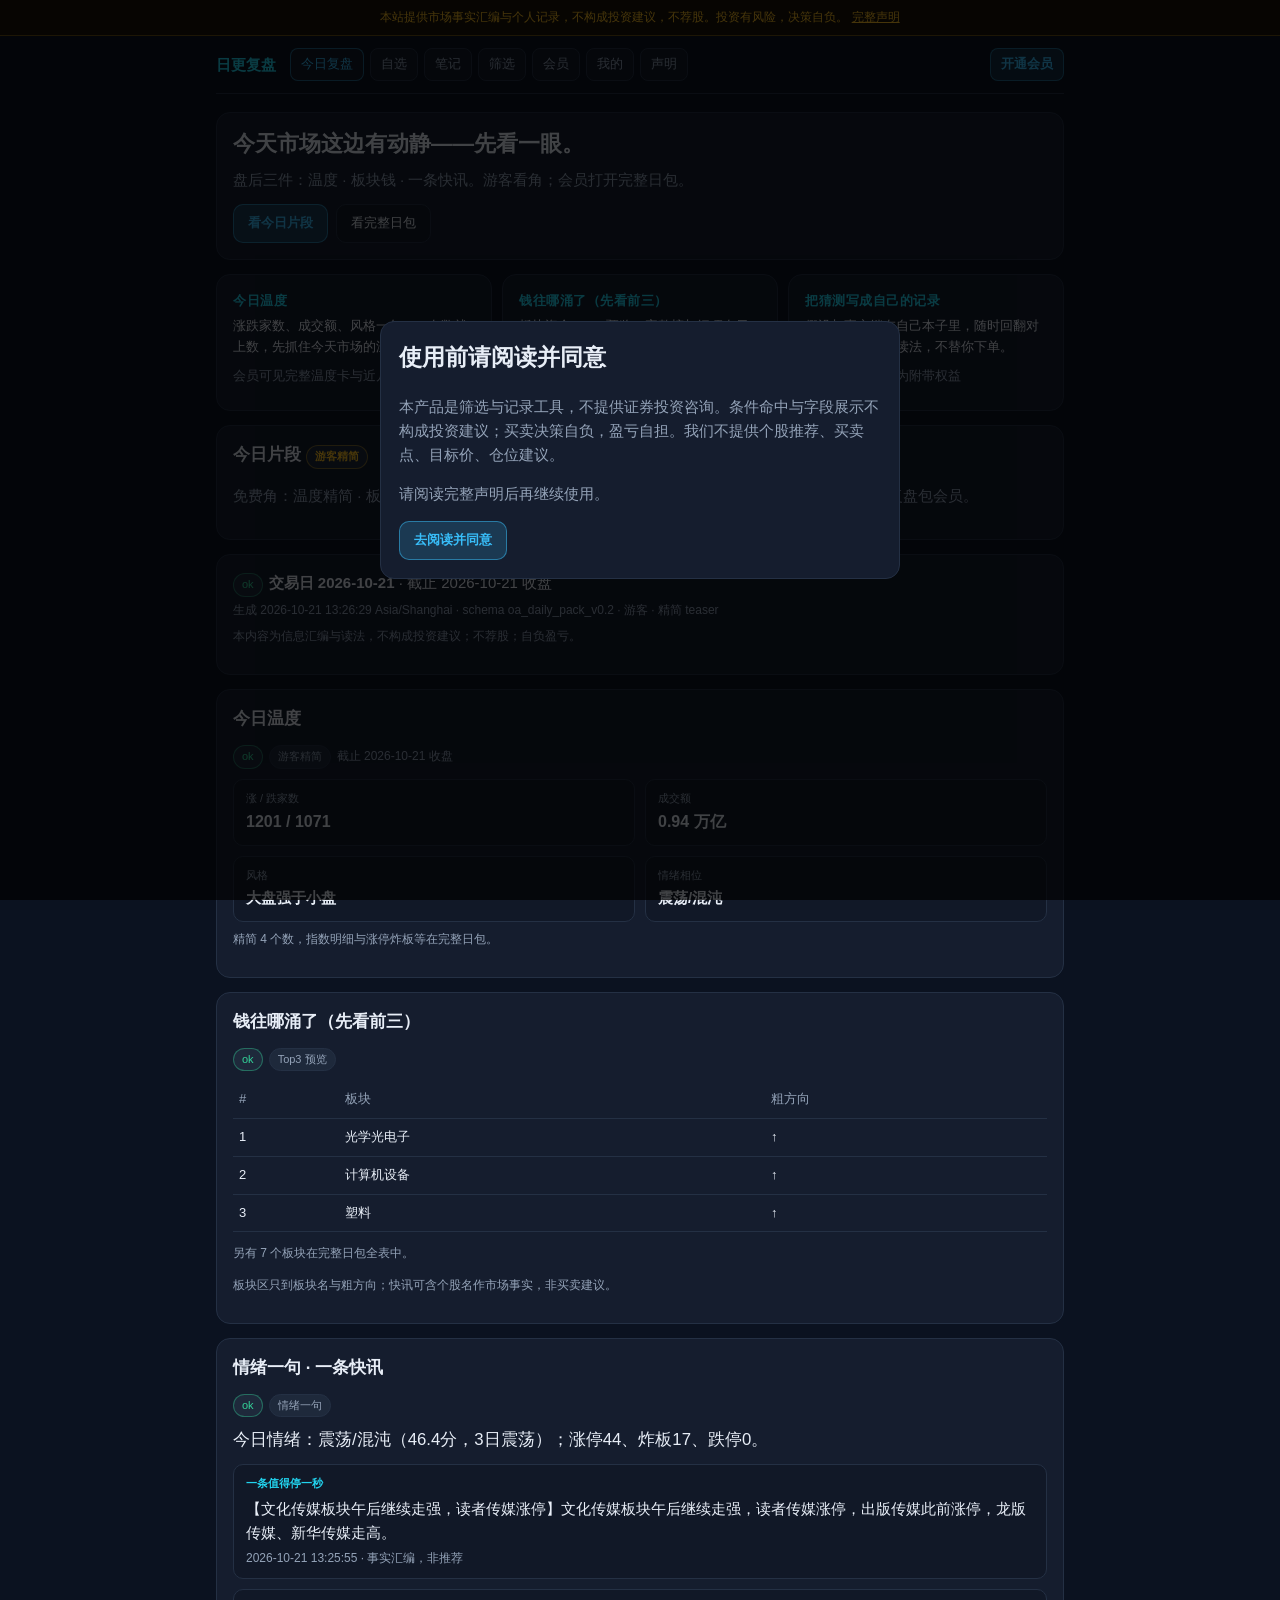
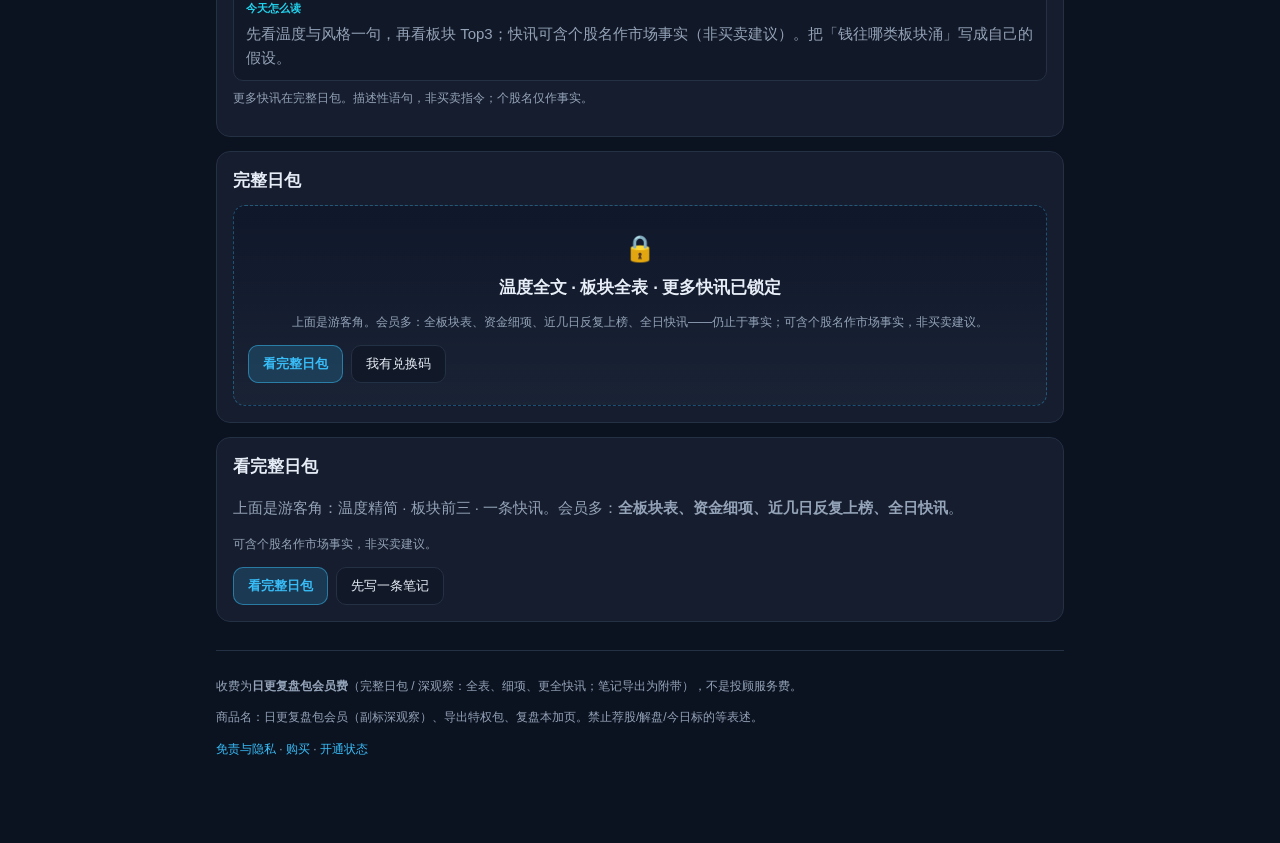
<file: index.html>
<!DOCTYPE html>
<html lang="zh-CN">
<head>
<meta charset="UTF-8">
<meta http-equiv="refresh" content="0; url=today.html">
<title>日更复盘</title>
<script>location.replace('today.html');</script>
</head>
<body>
<p><a href="today.html">进入今日复盘</a></p>
</body>
</html>
</file>
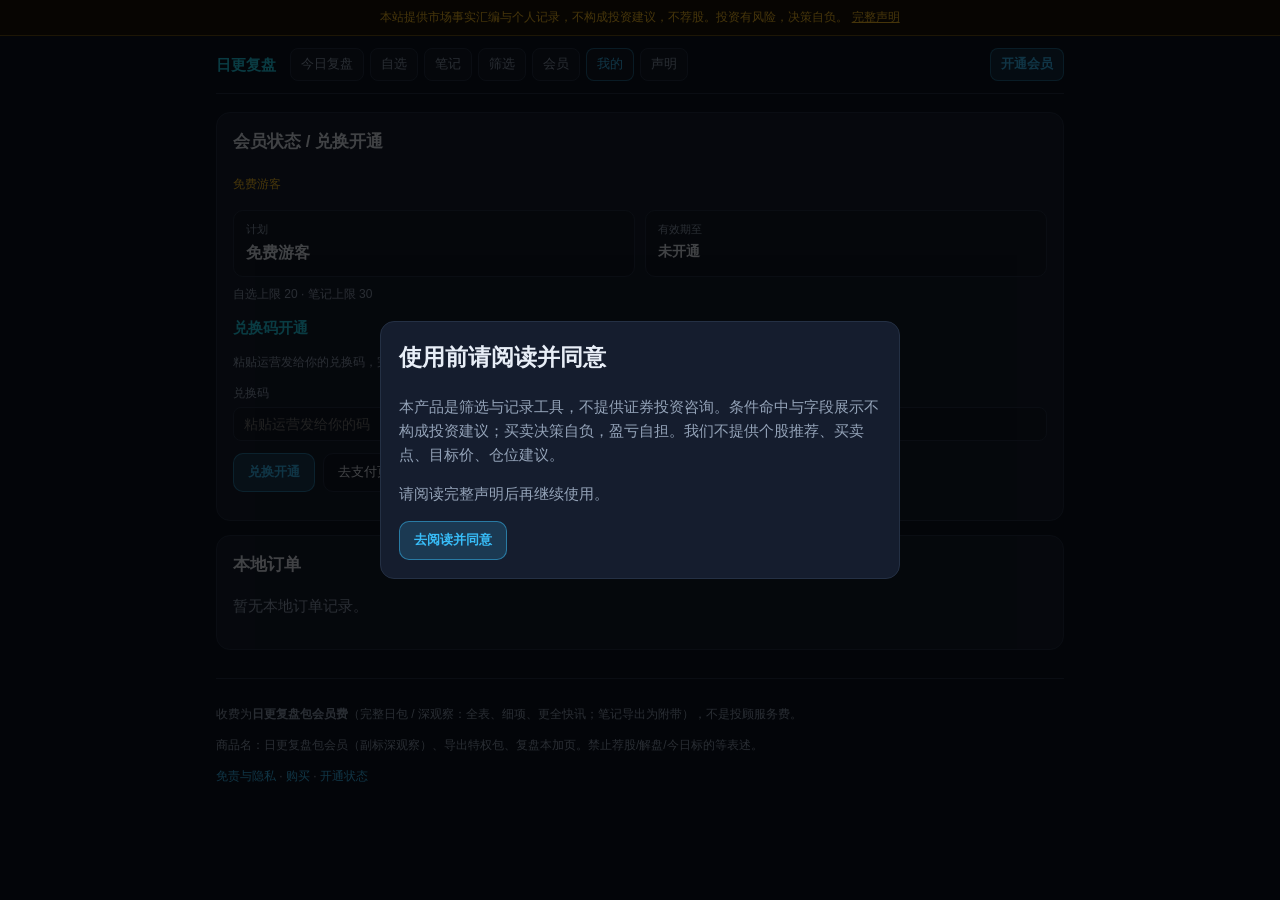
<file: account.html>
<!DOCTYPE html>
<html lang="zh-CN">
<head>
<meta charset="UTF-8">
<meta name="viewport" content="width=device-width, initial-scale=1">
<title>我的账号 · 日更复盘</title>
<link rel="stylesheet" href="css/site.css">
</head>
<body>
<div class="disc-bar" id="disc-bar"></div>
<div class="wrap">
  <nav class="nav" id="site-nav"></nav>
  <div class="card">
    <h2>会员状态 / 兑换开通</h2>
    <div id="acc-status"></div>
    <h3>兑换码开通</h3>
    <p class="muted tiny">粘贴运营发给你的兑换码，完成本地开通。</p>
    <div class="field"><label>兑换码</label><input id="acc-code" placeholder="粘贴运营发给你的码"></div>
    <div class="row-actions">
      <button class="btn primary" type="button" id="acc-redeem">兑换开通</button>
      <a class="btn" href="pay.html">去支付页</a>
    </div>
    <p class="tiny" id="acc-msg"></p>
  </div>
  <div class="card">
    <h2>本地订单</h2>
    <div id="acc-orders"></div>
  </div>
  <footer class="footer" id="site-footer"></footer>
</div>
<script src="js/storage.js"></script>
<script src="js/common.js"></script>
<script src="js/account.js"></script>
<script>XGAccount.init();</script>
<script>
XGCommon.renderChrome('account');
XGCommon.gateDisclaimer();
</script>
</body>
</html>
</file>
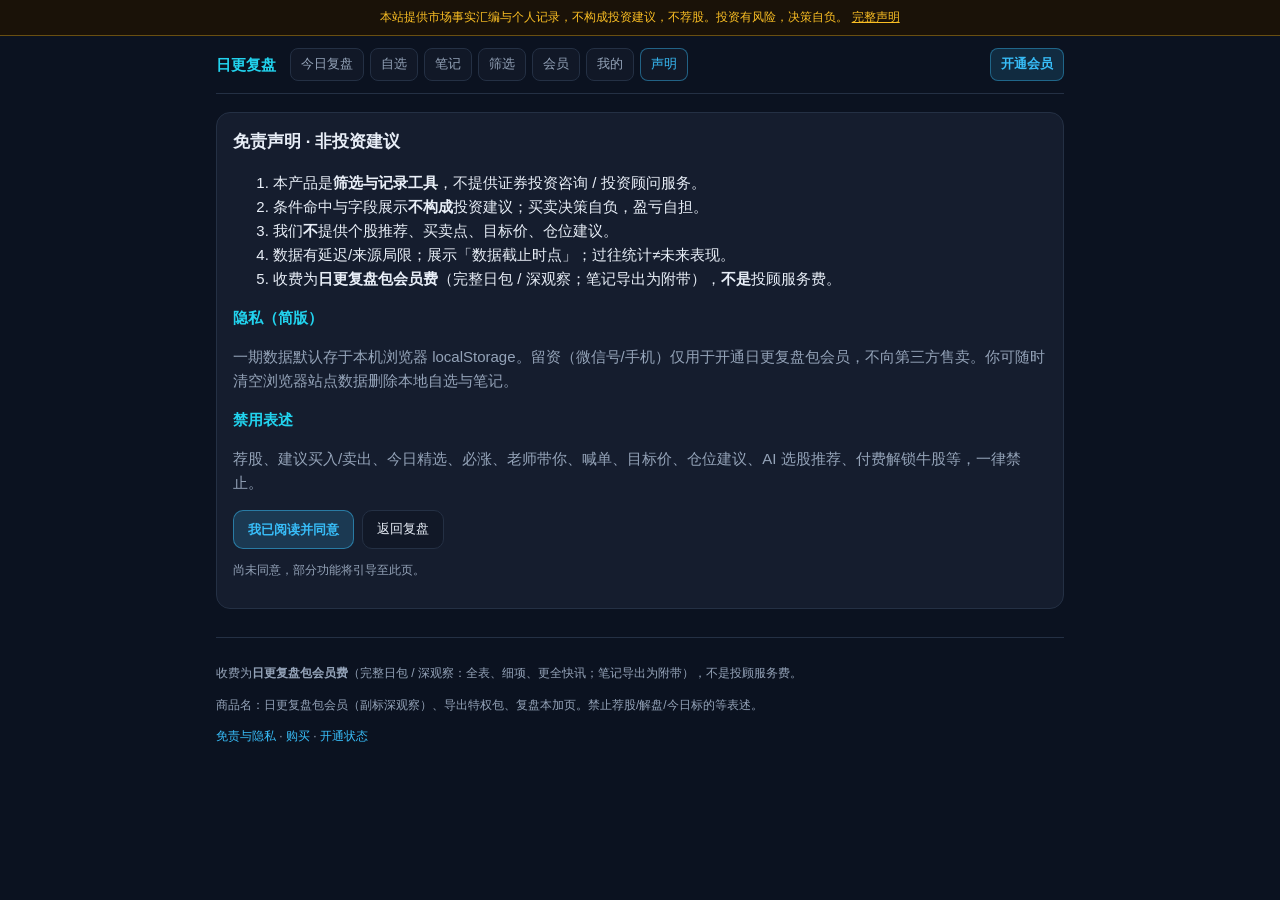
<file: legal.html>
<!DOCTYPE html>
<html lang="zh-CN">
<head>
<meta charset="UTF-8">
<meta name="viewport" content="width=device-width, initial-scale=1">
<title>免责与隐私 · 日更复盘</title>
<link rel="stylesheet" href="css/site.css">
</head>
<body>
<div class="disc-bar" id="disc-bar"></div>
<div class="wrap">
  <nav class="nav" id="site-nav"></nav>
  <div class="card">
    <h2>免责声明 · 非投资建议</h2>
    <ol>
      <li>本产品是<strong>筛选与记录工具</strong>，不提供证券投资咨询 / 投资顾问服务。</li>
      <li>条件命中与字段展示<strong>不构成</strong>投资建议；买卖决策自负，盈亏自担。</li>
      <li>我们<strong>不</strong>提供个股推荐、买卖点、目标价、仓位建议。</li>
      <li>数据有延迟/来源局限；展示「数据截止时点」；过往统计≠未来表现。</li>
      <li>收费为<strong>日更复盘包会员费</strong>（完整日包 / 深观察；笔记导出为附带），<strong>不是</strong>投顾服务费。</li>
    </ol>
    <h3>隐私（简版）</h3>
    <p class="muted">一期数据默认存于本机浏览器 localStorage。留资（微信号/手机）仅用于开通日更复盘包会员，不向第三方售卖。你可随时清空浏览器站点数据删除本地自选与笔记。</p>
    <h3>禁用表述</h3>
    <p class="muted">荐股、建议买入/卖出、今日精选、必涨、老师带你、喊单、目标价、仓位建议、AI 选股推荐、付费解锁牛股等，一律禁止。</p>
    <div class="row-actions" id="agree-row">
      <button class="btn primary" type="button" id="btn-agree">我已阅读并同意</button>
      <a class="btn" href="today.html">返回复盘</a>
    </div>
    <p class="tiny" id="agree-status"></p>
  </div>
  <footer class="footer" id="site-footer"></footer>
</div>
<script src="js/storage.js"></script>
<script src="js/common.js"></script>
<script>
(function(){
  function refresh(){
    var s = document.getElementById('agree-status');
    if (XGStorage.hasAgreedDisclaimer()) {
      var d = XGStorage.getDisclaimer();
      s.textContent = '已同意（' + d.version + '）· ' + d.agreedAt;
    } else {
      s.textContent = '尚未同意，部分功能将引导至此页。';
    }
  }
  document.getElementById('btn-agree').onclick = function(){
    XGStorage.setDisclaimer('v1');
    refresh();
    location.href = 'today.html';
  };
  refresh();
})();
</script>
<script>
XGCommon.renderChrome('legal');
XGCommon.gateDisclaimer({skip:true});
</script>
</body>
</html>
</file>
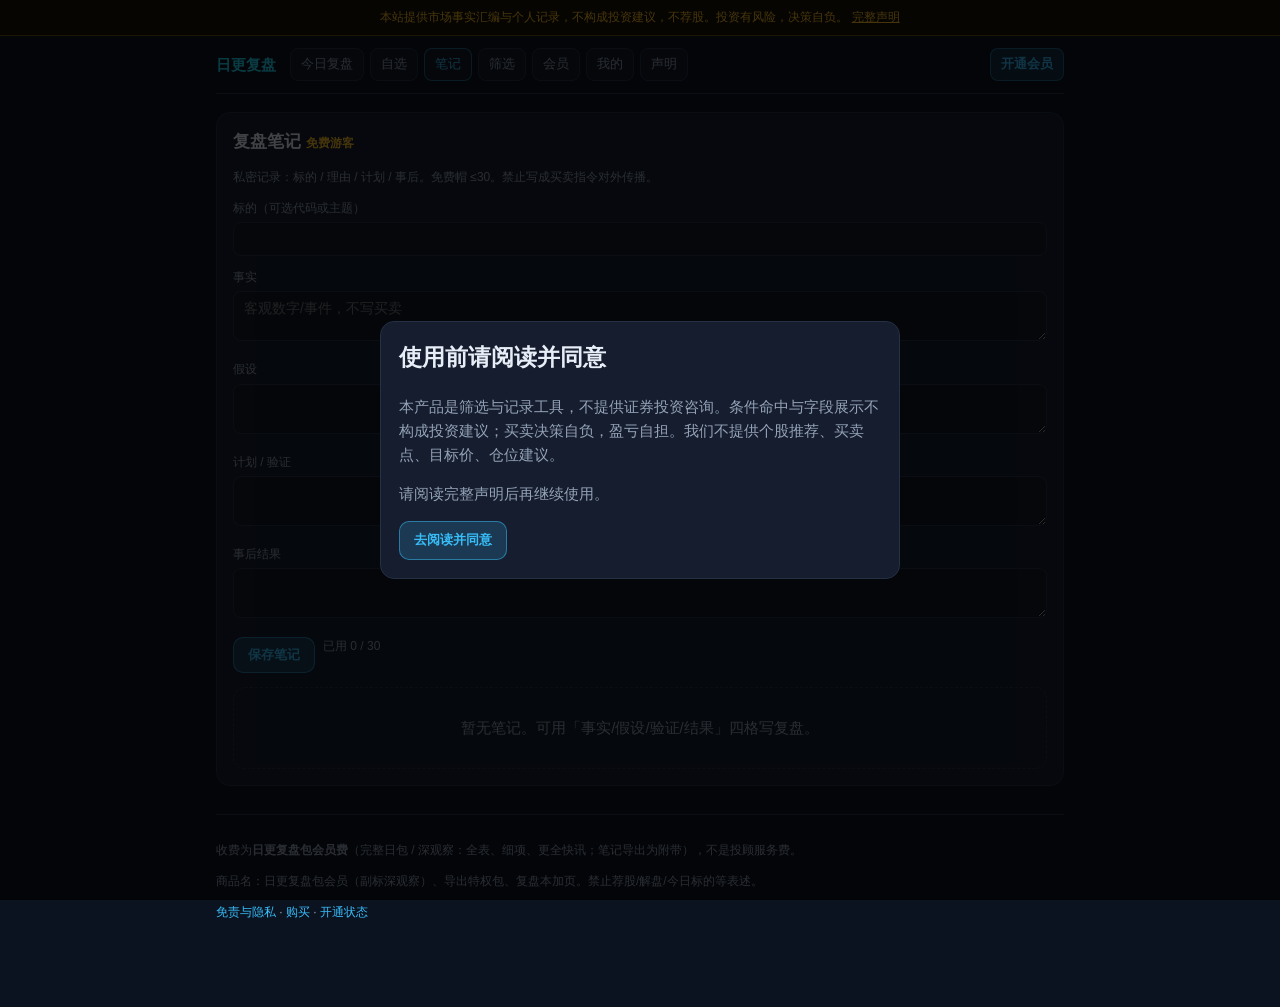
<file: notes.html>
<!DOCTYPE html>
<html lang="zh-CN">
<head>
<meta charset="UTF-8">
<meta name="viewport" content="width=device-width, initial-scale=1">
<title>复盘笔记 · 日更复盘</title>
<link rel="stylesheet" href="css/site.css">
</head>
<body>
<div class="disc-bar" id="disc-bar"></div>
<div class="wrap">
  <nav class="nav" id="site-nav"></nav>
  <div class="card">
    <h2>复盘笔记 <span id="nt-badge"></span></h2>
    <p class="muted tiny">私密记录：标的 / 理由 / 计划 / 事后。免费帽 ≤30。禁止写成买卖指令对外传播。</p>
    <div class="field"><label>标的（可选代码或主题）</label><input id="nt-symbol" maxlength="40"></div>
    <div class="field"><label>事实</label><textarea id="nt-fact" rows="2" placeholder="客观数字/事件，不写买卖"></textarea></div>
    <div class="field"><label>假设</label><textarea id="nt-hypo" rows="2"></textarea></div>
    <div class="field"><label>计划 / 验证</label><textarea id="nt-plan" rows="2"></textarea></div>
    <div class="field"><label>事后结果</label><textarea id="nt-result" rows="2"></textarea></div>
    <div class="row-actions">
      <button class="btn primary" type="button" id="nt-add">保存笔记</button>
      <span class="tiny" id="nt-quota"></span>
    </div>
    <p class="tiny" id="nt-err" style="color:var(--amber)"></p>
    <div id="nt-list" style="margin-top:14px"></div>
  </div>
  <footer class="footer" id="site-footer"></footer>
</div>
<script src="js/storage.js"></script>
<script src="js/common.js"></script>
<script src="js/notes.js"></script>
<script>XGNotes.init();</script>
<script>
XGCommon.renderChrome('notes');
XGCommon.gateDisclaimer();
</script>
</body>
</html>
</file>
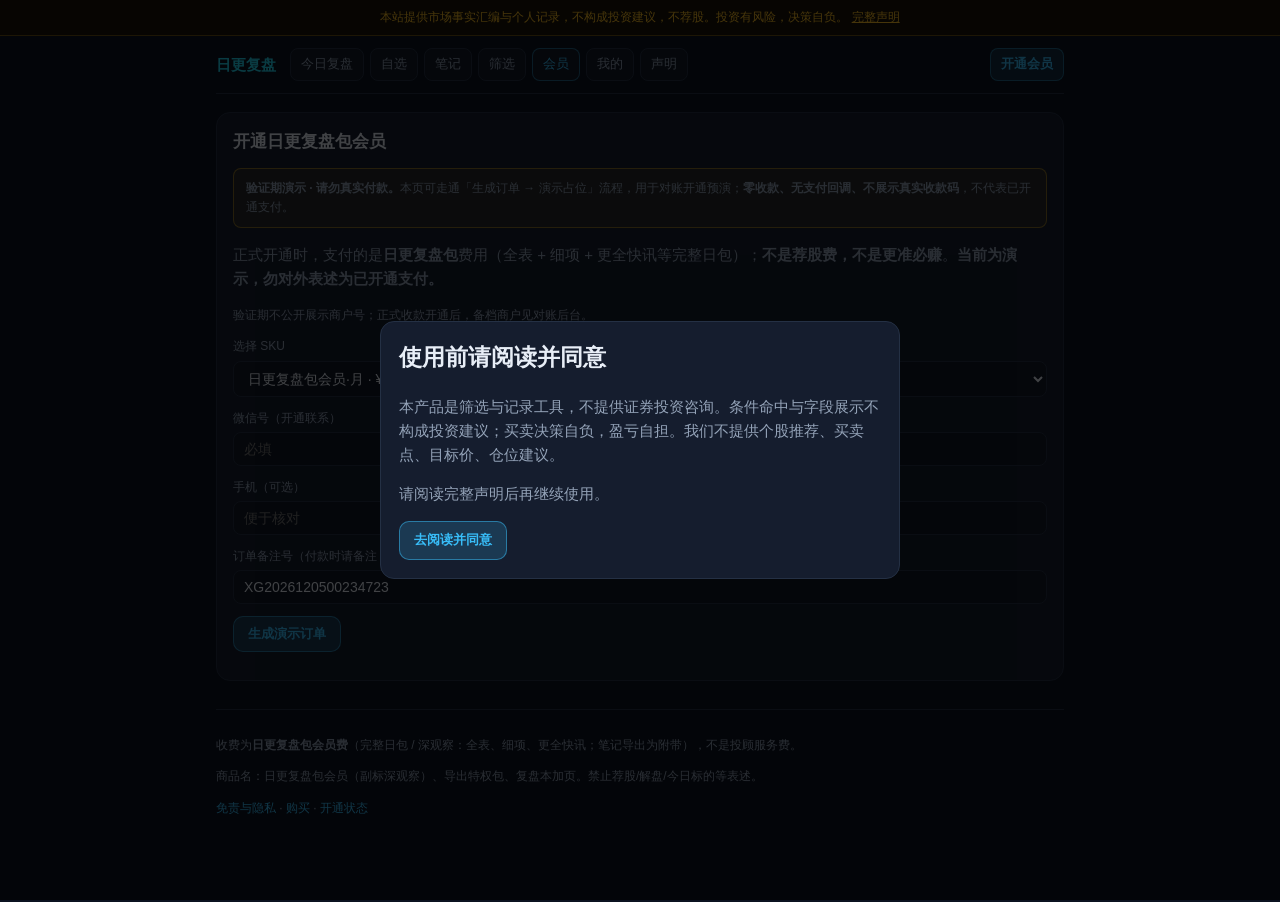
<file: pay.html>
<!DOCTYPE html>
<html lang="zh-CN">
<head>
<meta charset="UTF-8">
<meta name="viewport" content="width=device-width, initial-scale=1">
<title>开通日更复盘包会员</title>
<link rel="stylesheet" href="css/site.css">
</head>
<body>
<div class="disc-bar" id="disc-bar"></div>
<div class="wrap">
  <nav class="nav" id="site-nav"></nav>
  <div class="card">
    <h2>开通日更复盘包会员</h2>
    <p class="tiny" style="border:1px solid rgba(251,191,36,.45);background:rgba(251,191,36,.08);padding:10px 12px;border-radius:8px"><strong>验证期演示 · 请勿真实付款。</strong>本页可走通「生成订单 → 演示占位」流程，用于对账开通预演；<strong>零收款、无支付回调、不展示真实收款码</strong>，不代表已开通支付。</p>
    <p class="muted">正式开通时，支付的是<strong>日更复盘包</strong>费用（全表 + 细项 + 更全快讯等完整日包）；<strong>不是荐股费，不是更准必赚</strong>。<strong>当前为演示，勿对外表述为已开通支付。</strong></p>
    <p class="tiny muted">验证期不公开展示商户号；正式收款开通后，备档商户见对账后台。</p>
    <div class="field">
      <label>选择 SKU</label>
      <select id="pay-sku">
        <option value="tool_month" data-amount="28">日更复盘包会员·月 · ¥28</option>
        <option value="tool_year" data-amount="198">日更复盘包会员·年 · ¥198</option>
        <option value="pack_export" data-amount="6">导出特权包 · ¥6</option>
        <option value="pack_expand" data-amount="9">复盘本加页 · ¥9</option>
      </select>
    </div>
    <div class="field"><label>微信号（开通联系）</label><input id="pay-wx" placeholder="必填" maxlength="40"></div>
    <div class="field"><label>手机（可选）</label><input id="pay-phone" placeholder="便于核对" maxlength="20"></div>
    <div class="field"><label>订单备注号（付款时请备注，或截图保存）</label>
      <input id="pay-order" readonly>
    </div>
    <div class="row-actions">
      <button class="btn primary" type="button" id="pay-gen">生成演示订单</button>
    </div>
    <div id="pay-panel" style="display:none;margin-top:16px">
      <p><strong>演示金额</strong> <strong id="pay-amount"></strong>。验证期<strong>请勿扫码 / 请勿付款</strong>；正式收款开通前仅作对账流程演示。</p>
      <div class="qr-wrap qr-placeholder" role="img" aria-label="演示示意：验证期不展示真实收款码">
        <div class="qr-placeholder-box">
          <p class="qr-placeholder-title">演示示意 · 请勿扫码</p>
          <p class="tiny" style="margin:6px 0 0">验证期不展示真实收款码</p>
          <p class="tiny muted" style="margin:4px 0 0">正式收款开通前默认不放可扫图</p>
        </div>
      </div>
      <p class="tiny">开通路径（正式收款开通后）：保留订单号 → 留资通道筹备中时按页内说明联系；人工核对后开通，通常 1 个工作日内。<strong>验证期请勿付款。</strong></p>
      <p class="tiny" id="pay-feishu-link" aria-disabled="true" style="opacity:.85">留资通道筹备中（验证期请勿付款；正式开通时保留订单号按页内说明联系）。</p>
      <div class="row-actions">
        <a class="btn" href="account.html">演示：去开通页（勿付款）</a>
      </div>
    </div>
    <p class="tiny" id="pay-msg"></p>
  </div>
  <footer class="footer" id="site-footer"></footer>
</div>
<script src="js/storage.js"></script>
<script src="js/common.js"></script>
<script src="js/pay.js"></script>
<script>XGPay.init();</script>
<script>
XGCommon.renderChrome('pricing');
XGCommon.gateDisclaimer();
</script>
</body>
</html>
</file>
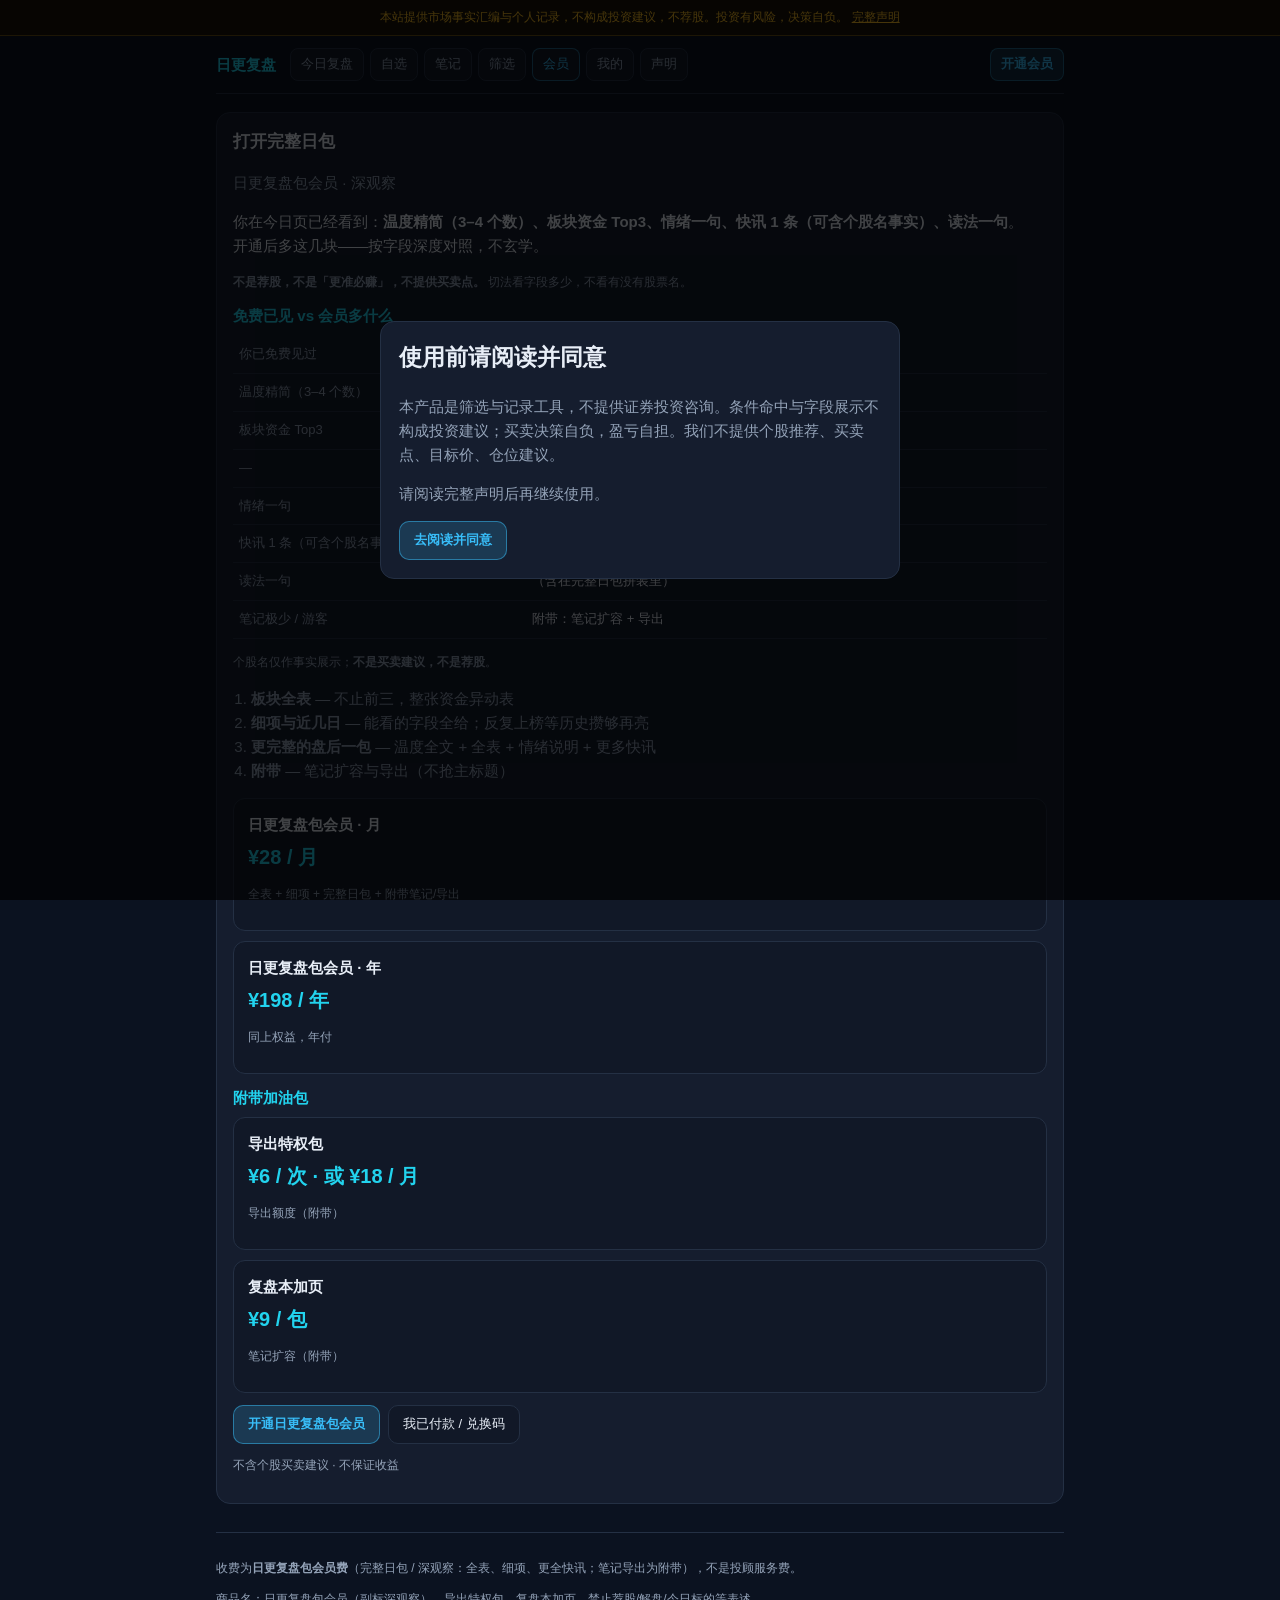
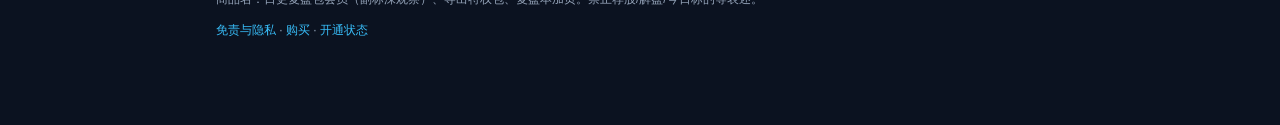
<file: pricing.html>
<!DOCTYPE html>
<html lang="zh-CN">
<head>
<meta charset="UTF-8">
<meta name="viewport" content="width=device-width, initial-scale=1">
<title>日更复盘包会员 · 开通</title>
<link rel="stylesheet" href="css/site.css">
</head>
<body>
<div class="disc-bar" id="disc-bar"></div>
<div class="wrap">
  <nav class="nav" id="site-nav"></nav>
  <div class="card">
    <h2>打开完整日包</h2>
    <p class="muted">日更复盘包会员 · 深观察</p>
    <p>你在今日页已经看到：<strong>温度精简（3–4 个数）、板块资金 Top3、情绪一句、快讯 1 条（可含个股名事实）、读法一句</strong>。<br>
    开通后多这几块——按字段深度对照，不玄学。</p>
    <p class="tiny"><strong>不是荐股，不是「更准必赚」，不提供买卖点。</strong> 切法看字段多少，不看有没有股票名。</p>
    <h3>免费已见 vs 会员多什么</h3>
    <div class="table-wrap">
      <table class="data compare">
        <thead>
          <tr><th>你已免费见过</th><th>会员多这一块</th></tr>
        </thead>
        <tbody>
          <tr><td>温度精简（3–4 个数）</td><td>温度全文 + 近几日对比（有史才亮；暂无写「积累中」）</td></tr>
          <tr><td>板块资金 Top3</td><td>板块全表 + 流入/细项（有几维写几维）</td></tr>
          <tr><td>—</td><td>近几日反复上榜的板块（有史才亮；stub=积累中）</td></tr>
          <tr><td>情绪一句</td><td>情绪结构说明（仍非操作）</td></tr>
          <tr><td>快讯 1 条（可含个股名事实）</td><td>当日更多快讯进包</td></tr>
          <tr><td>读法一句</td><td>（含在完整日包拼装里）</td></tr>
          <tr><td>笔记极少 / 游客</td><td>附带：笔记扩容 + 导出</td></tr>
        </tbody>
      </table>
    </div>
    <p class="tiny">个股名仅作事实展示；<strong>不是买卖建议，不是荐股</strong>。</p>
    <ol class="muted" style="padding-left:1.2em">
      <li><strong>板块全表</strong> — 不止前三，整张资金异动表</li>
      <li><strong>细项与近几日</strong> — 能看的字段全给；反复上榜等历史攒够再亮</li>
      <li><strong>更完整的盘后一包</strong> — 温度全文 + 全表 + 情绪说明 + 更多快讯</li>
      <li><strong>附带</strong> — 笔记扩容与导出（不抢主标题）</li>
    </ol>
    <div class="sku" data-sku="tool_month">
      <div class="name">日更复盘包会员 · 月</div>
      <div class="price">¥28 / 月</div>
      <p class="tiny">全表 + 细项 + 完整日包 + 附带笔记/导出</p>
    </div>
    <div class="sku" data-sku="tool_year">
      <div class="name">日更复盘包会员 · 年</div>
      <div class="price">¥198 / 年</div>
      <p class="tiny">同上权益，年付</p>
    </div>
    <h3>附带加油包</h3>
    <div class="sku" data-sku="pack_export">
      <div class="name">导出特权包</div>
      <div class="price">¥6 / 次 · 或 ¥18 / 月</div>
      <p class="tiny">导出额度（附带）</p>
    </div>
    <div class="sku" data-sku="pack_expand">
      <div class="name">复盘本加页</div>
      <div class="price">¥9 / 包</div>
      <p class="tiny">笔记扩容（附带）</p>
    </div>
    <div class="row-actions">
      <a class="btn primary" href="pay.html">开通日更复盘包会员</a>
      <a class="btn" href="account.html">我已付款 / 兑换码</a>
    </div>
    <p class="tiny">不含个股买卖建议 · 不保证收益</p>
  </div>
  <footer class="footer" id="site-footer"></footer>
</div>
<script src="js/storage.js"></script>
<script src="js/common.js"></script>
<script>
XGCommon.renderChrome('pricing');
XGCommon.gateDisclaimer();
</script>
</body>
</html>
</file>
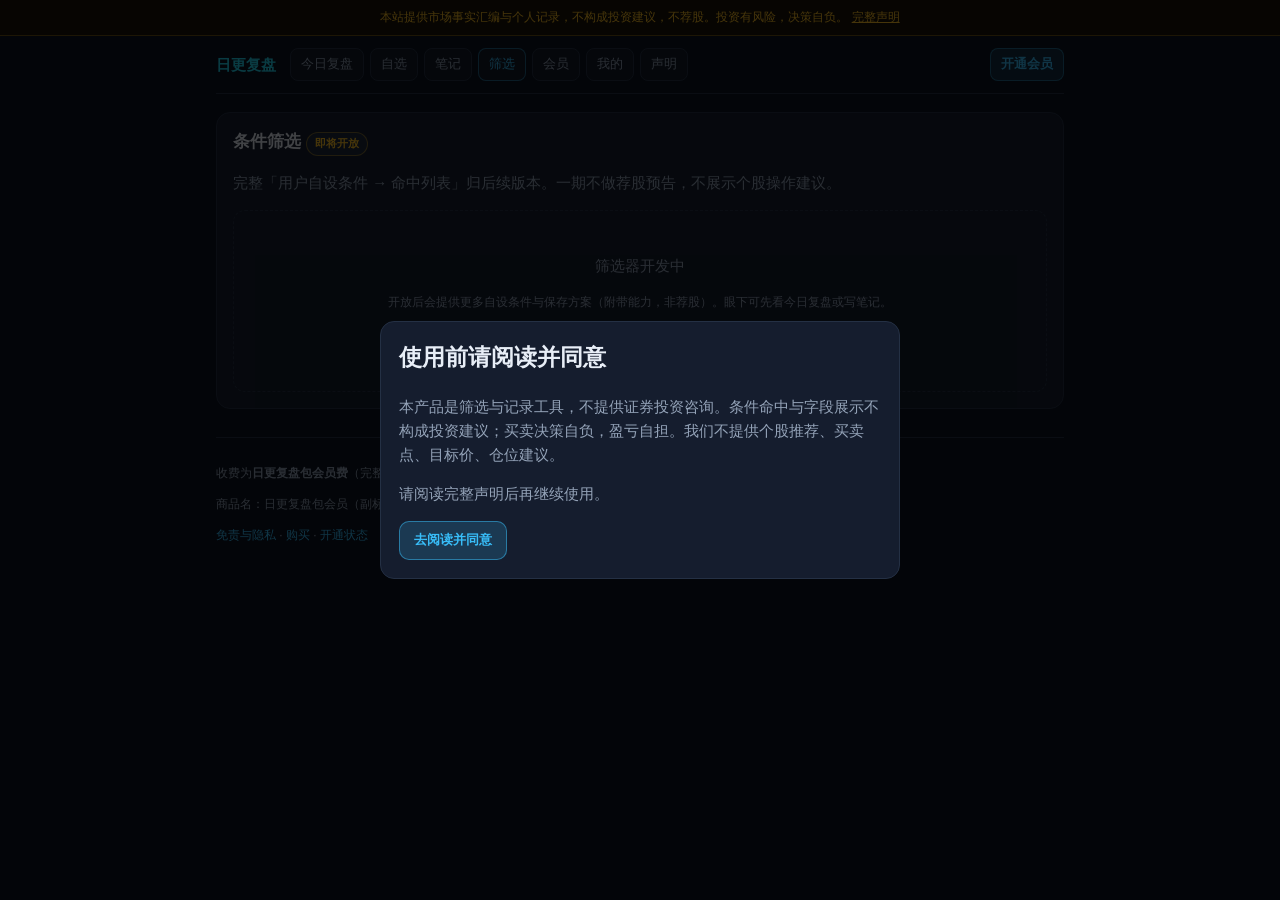
<file: screener.html>
<!DOCTYPE html>
<html lang="zh-CN">
<head>
<meta charset="UTF-8">
<meta name="viewport" content="width=device-width, initial-scale=1">
<title>条件筛选 · 日更复盘</title>
<link rel="stylesheet" href="css/site.css">
</head>
<body>
<div class="disc-bar" id="disc-bar"></div>
<div class="wrap">
  <nav class="nav" id="site-nav"></nav>
  <div class="card">
    <h2>条件筛选 <span class="badge partial">即将开放</span></h2>
    <p class="muted">完整「用户自设条件 → 命中列表」归后续版本。一期不做荐股预告，不展示个股操作建议。</p>
    <div class="empty">
      <p>筛选器开发中</p>
      <p class="tiny">开放后会提供更多自设条件与保存方案（附带能力，非荐股）。眼下可先看今日复盘或写笔记。</p>
      <div class="row-actions" style="justify-content:center">
        <a class="btn primary" href="today.html">先看今日复盘</a>
        <a class="btn" href="notes.html">写笔记</a>
      </div>
    </div>
  </div>
  <footer class="footer" id="site-footer"></footer>
</div>
<script src="js/storage.js"></script>
<script src="js/common.js"></script>

<script>
XGCommon.renderChrome('screener');
XGCommon.gateDisclaimer();
</script>
</body>
</html>
</file>
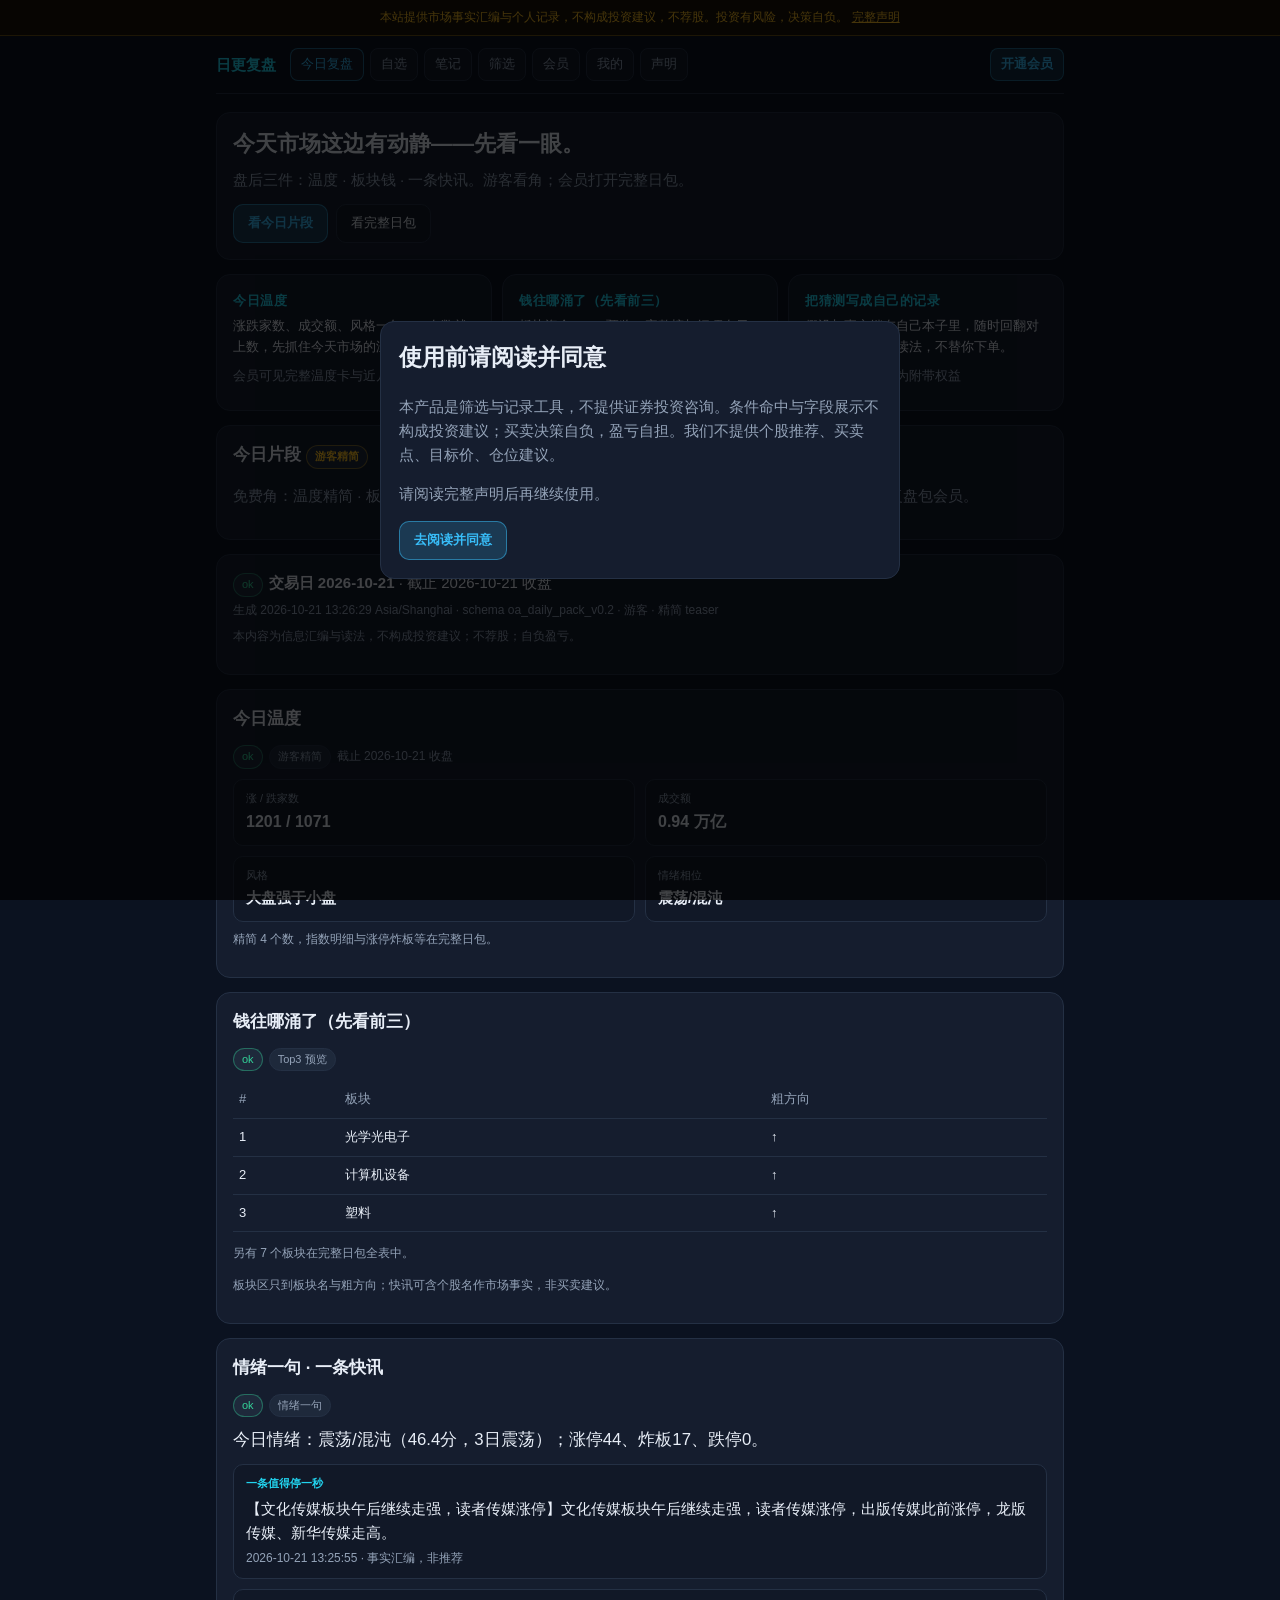
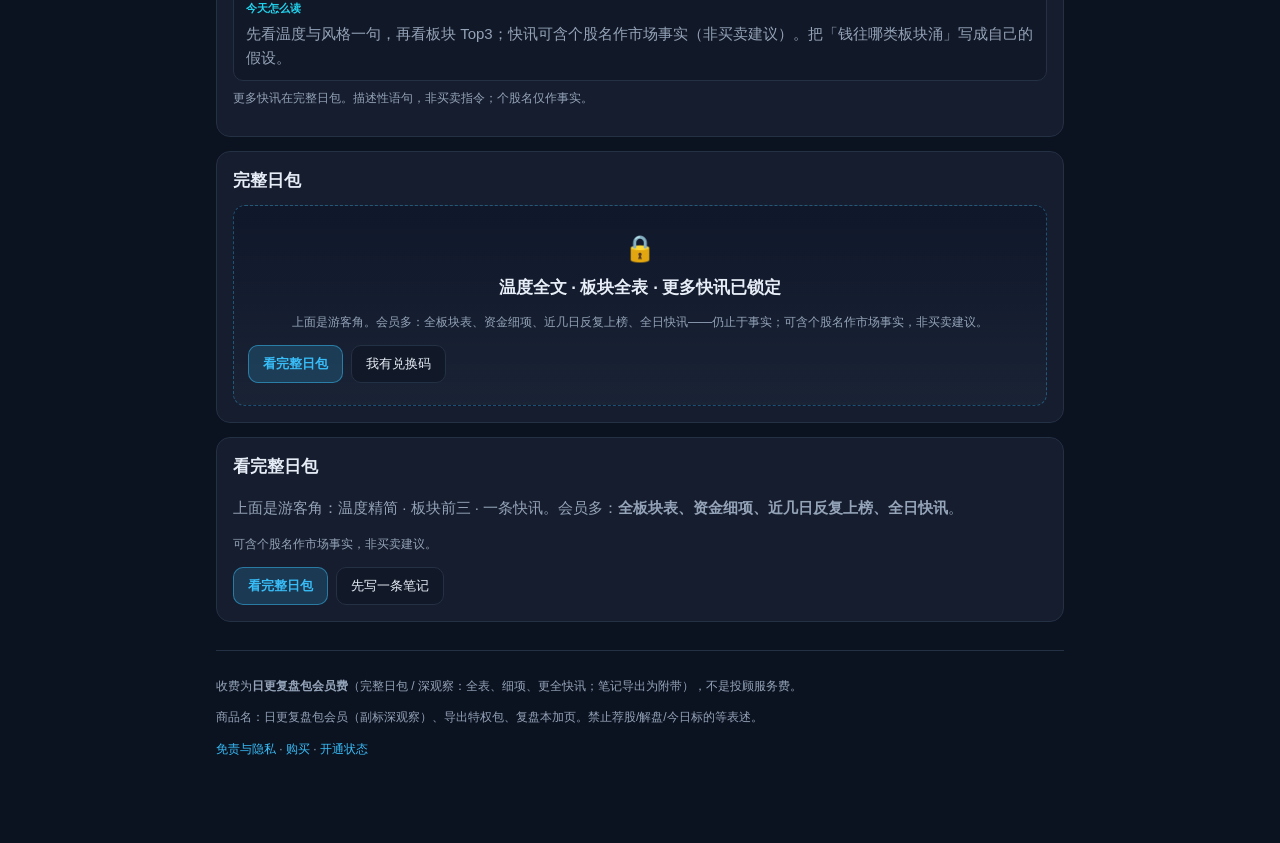
<file: today.html>
<!DOCTYPE html>
<html lang="zh-CN">
<head>
<meta charset="UTF-8">
<meta name="viewport" content="width=device-width, initial-scale=1">
<title>今日复盘 · 日更复盘包</title>
<link rel="stylesheet" href="css/site.css">
</head>
<body>
<div class="disc-bar" id="disc-bar"></div>
<div class="wrap">
  <nav class="nav" id="site-nav"></nav>

  <section class="hero card">
    <h1>今天市场这边有动静——先看一眼。</h1>
    <p class="hero-sub">盘后三件：温度 · 板块钱 · 一条快讯。游客看角；会员打开完整日包。</p>
    <div class="row-actions">
      <a class="btn primary" href="#pack-section">看今日片段</a>
      <a class="btn" href="pricing.html">看完整日包</a>
    </div>
  </section>

  <section class="pain-grid" aria-label="今日值得停一秒">
    <div class="card pain-card">
      <p class="pain-label">今日温度</p>
      <p>涨跌家数、成交额、风格一句——有数就上数，先抓住今天市场的温度。</p>
      <p class="muted tiny">会员可见完整温度卡与近几日对比</p>
    </div>
    <div class="card pain-card">
      <p class="pain-label">钱往哪涌了（先看前三）</p>
      <p>板块资金 Top3 预览；完整榜与细项在日更复盘包会员里。</p>
      <p class="muted tiny">会员可见完整日更复盘包与深度字段</p>
    </div>
    <div class="card pain-card">
      <p class="pain-label">把猜测写成自己的记录</p>
      <p>假设与事实锁在自己本子里，随时回翻对照；记录自己的读法，不替你下单。</p>
      <p class="muted tiny">笔记扩容与导出为附带权益</p>
    </div>
  </section>

  <div class="card pack-intro" id="pack-section">
    <h2>今日片段 <span id="pack-tier-badge" class="badge"></span></h2>
    <p class="muted">免费角：温度精简 · 板块前三 · 一条快讯（可含个股名作市场事实，非买卖建议）。完整日包需日更复盘包会员。</p>
  </div>

  <div class="card" id="pack-meta"><p class="muted">加载中…</p></div>
  <div id="pack-blocks"></div>
  <div id="pack-cta"></div>
  <footer class="footer" id="site-footer"></footer>
</div>
<script src="js/storage.js"></script>
<script src="js/common.js"></script>
<script src="js/today.js"></script>
<script>XGToday.load();</script>
<script>
XGCommon.renderChrome('today');
XGCommon.gateDisclaimer();
</script>
</body>
</html>
</file>
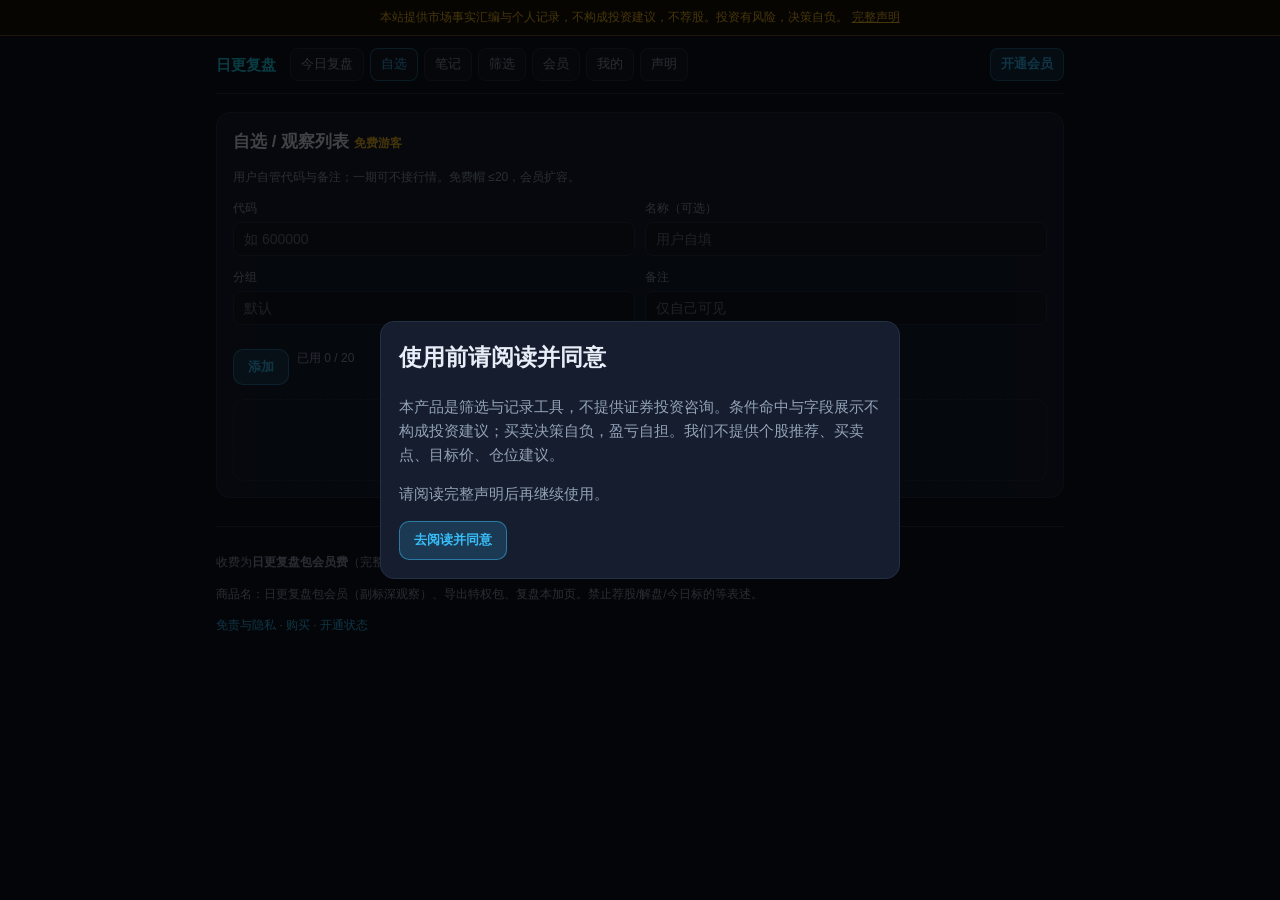
<file: watchlist.html>
<!DOCTYPE html>
<html lang="zh-CN">
<head>
<meta charset="UTF-8">
<meta name="viewport" content="width=device-width, initial-scale=1">
<title>自选 · 日更复盘</title>
<link rel="stylesheet" href="css/site.css">
</head>
<body>
<div class="disc-bar" id="disc-bar"></div>
<div class="wrap">
  <nav class="nav" id="site-nav"></nav>
  <div class="card">
    <h2>自选 / 观察列表 <span id="wl-badge"></span></h2>
    <p class="muted tiny">用户自管代码与备注；一期可不接行情。免费帽 ≤20，会员扩容。</p>
    <div class="grid2">
      <div class="field"><label>代码</label><input id="wl-code" placeholder="如 600000" maxlength="12"></div>
      <div class="field"><label>名称（可选）</label><input id="wl-name" placeholder="用户自填" maxlength="32"></div>
    </div>
    <div class="grid2">
      <div class="field"><label>分组</label><input id="wl-group" placeholder="默认" maxlength="20"></div>
      <div class="field"><label>备注</label><input id="wl-note" placeholder="仅自己可见" maxlength="80"></div>
    </div>
    <div class="row-actions">
      <button class="btn primary" type="button" id="wl-add">添加</button>
      <span class="tiny" id="wl-quota"></span>
    </div>
    <p class="tiny" id="wl-err" style="color:var(--amber)"></p>
    <div id="wl-list" style="margin-top:14px"></div>
  </div>
  <footer class="footer" id="site-footer"></footer>
</div>
<script src="js/storage.js"></script>
<script src="js/common.js"></script>
<script src="js/watchlist.js"></script>
<script>XGWatchlist.init();</script>
<script>
XGCommon.renderChrome('watchlist');
XGCommon.gateDisclaimer();
</script>
</body>
</html>
</file>
<file: css/site.css>
:root {
  --bg: #0b1220;
  --bg2: #111827;
  --card: #151d2e;
  --line: #243044;
  --text: #e8eef7;
  --muted: #94a3b8;
  --accent: #38bdf8;
  --accent2: #22d3ee;
  --green: #34d399;
  --amber: #fbbf24;
  --red: #f87171;
  --chip: #1e293b;
}
* { box-sizing: border-box; }
html { scroll-behavior: smooth; }
body {
  margin: 0;
  font-family: -apple-system, BlinkMacSystemFont, "PingFang SC", "Hiragino Sans GB",
    "Microsoft YaHei", "Noto Sans SC", sans-serif;
  background: var(--bg); color: var(--text); line-height: 1.6; font-size: 15px;
  -webkit-font-smoothing: antialiased; min-height: 100vh;
}
a { color: var(--accent); text-decoration: none; }
a:hover { text-decoration: underline; }
.wrap { max-width: 880px; margin: 0 auto; padding: 0 16px 72px; }

/* top disclaimer */
.disc-bar {
  background: #1a1208; border-bottom: 1px solid rgba(251,191,36,.35);
  color: var(--amber); font-size: 12px; padding: 8px 16px; text-align: center;
}
.disc-bar a { color: var(--amber); text-decoration: underline; }

/* nav */
.nav {
  display: flex; flex-wrap: wrap; gap: 6px; align-items: center;
  padding: 12px 0; border-bottom: 1px solid var(--line); margin-bottom: 18px;
}
.nav .brand { font-weight: 700; color: var(--accent2); margin-right: 8px; font-size: 15px; }
.nav a {
  color: var(--muted); font-size: 13px; padding: 5px 10px; border-radius: 8px;
  background: var(--bg2); border: 1px solid var(--line); text-decoration: none;
}
.nav a:hover, .nav a.active { color: var(--accent); border-color: rgba(56,189,248,.45); }
.nav .spacer { flex: 1; }
.nav .cta-pay {
  background: rgba(56,189,248,.15); color: var(--accent); border-color: rgba(56,189,248,.4);
  font-weight: 600;
}

/* cards */
.card {
  background: var(--card); border: 1px solid var(--line); border-radius: 14px;
  padding: 16px 16px; margin-bottom: 14px;
}
.card h2 { margin: 0 0 10px; font-size: 1.05rem; }
.card h3 { margin: 12px 0 6px; font-size: .95rem; color: var(--accent2); }
.muted { color: var(--muted); }
.tiny { font-size: 12px; color: var(--muted); }
.badge {
  display: inline-block; font-size: 11px; padding: 2px 8px; border-radius: 999px;
  background: var(--chip); border: 1px solid var(--line); color: var(--muted); margin-right: 6px;
}
.badge.ok { color: var(--green); border-color: rgba(52,211,153,.4); }
.badge.missing, .badge.partial { color: var(--amber); border-color: rgba(251,191,36,.4); }
.badge.fail { color: var(--red); border-color: rgba(248,113,113,.4); }

.grid2 { display: grid; grid-template-columns: 1fr 1fr; gap: 10px; }
.grid3 { display: grid; grid-template-columns: repeat(3, 1fr); gap: 10px; }
@media (max-width: 640px) {
  .grid2, .grid3 { grid-template-columns: 1fr; }
}
.tile {
  background: var(--bg2); border: 1px solid var(--line); border-radius: 10px; padding: 10px 12px;
}
.tile .k { font-size: 11px; color: var(--muted); }
.tile .v { font-weight: 600; font-size: 1rem; margin-top: 2px; }
.tile .v.up { color: var(--red); }
.tile .v.down { color: var(--green); }

table.data { width: 100%; border-collapse: collapse; font-size: 13px; }
table.data th, table.data td {
  text-align: left; padding: 8px 6px; border-bottom: 1px solid var(--line);
}
table.data th { color: var(--muted); font-weight: 500; }

.btn {
  display: inline-block; border: 1px solid var(--line); background: var(--bg2);
  color: var(--text); padding: 8px 14px; border-radius: 10px; font-size: 13px;
  cursor: pointer; text-decoration: none;
}
.btn:hover { border-color: var(--accent); color: var(--accent); text-decoration: none; }
.btn.primary {
  background: rgba(56,189,248,.18); border-color: rgba(56,189,248,.5); color: var(--accent);
  font-weight: 600;
}
.btn.ghost { background: transparent; }
.btn:disabled, .btn.disabled { opacity: .45; cursor: not-allowed; }

input, select, textarea {
  width: 100%; background: var(--bg2); border: 1px solid var(--line); color: var(--text);
  border-radius: 8px; padding: 8px 10px; font-size: 14px; font-family: inherit;
}
label { display: block; font-size: 12px; color: var(--muted); margin-bottom: 4px; }
.field { margin-bottom: 12px; }
.row-actions { display: flex; flex-wrap: wrap; gap: 8px; margin-top: 12px; }

.empty {
  text-align: center; padding: 28px 12px; color: var(--muted);
  border: 1px dashed var(--line); border-radius: 12px;
}
.missing-block {
  padding: 14px; border-radius: 10px; background: rgba(251,191,36,.08);
  border: 1px solid rgba(251,191,36,.3); color: var(--amber); font-size: 13px;
}

.sku {
  border: 1px solid var(--line); border-radius: 12px; padding: 14px; margin-bottom: 10px;
  background: var(--bg2); cursor: pointer;
}
.sku.selected { border-color: var(--accent); box-shadow: 0 0 0 1px rgba(56,189,248,.35); }
.sku .price { font-size: 1.25rem; font-weight: 700; color: var(--accent2); }
.sku .name { font-weight: 600; margin-bottom: 4px; }

.qr-wrap { text-align: center; margin: 14px 0; }
.qr-wrap img {
  max-width: 280px; width: 100%; border-radius: 12px; border: 1px solid var(--line);
  background: #fff;
}
.qr-placeholder-box {
  max-width: 280px; margin: 0 auto; padding: 28px 16px;
  border-radius: 12px; border: 1px dashed var(--line);
  background: rgba(148,163,184,.08); color: var(--muted);
}
.qr-placeholder-title { font-weight: 600; color: var(--text); margin: 0; }

.footer {
  margin-top: 28px; padding-top: 14px; border-top: 1px solid var(--line); font-size: 12px; color: var(--muted); }

.modal-mask {
  position: fixed; inset: 0; background: rgba(0,0,0,.72); display: flex;
  align-items: center; justify-content: center; z-index: 100; padding: 16px;
}
.modal {
  background: var(--card); border: 1px solid var(--line); border-radius: 14px;
  max-width: 520px; width: 100%; max-height: 90vh; overflow: auto; padding: 18px;
}
.modal h2 { margin-top: 0; }
.list-item {
  display: flex; justify-content: space-between; gap: 10px; align-items: flex-start;
  padding: 10px 0; border-bottom: 1px solid var(--line);
}
.list-item:last-child { border-bottom: none; }
.tag-free { color: var(--amber); font-size: 12px; }
.tag-member { color: var(--green); font-size: 12px; }

/* hero + pain cards (value prop) */
.hero h1 {
  margin: 0 0 10px; font-size: 1.35rem; line-height: 1.35; font-weight: 700;
}
.hero-sub { color: var(--muted); margin: 0 0 4px; font-size: 0.95rem; }
.pain-grid {
  display: grid; grid-template-columns: repeat(3, 1fr); gap: 10px; margin-bottom: 14px;
}
@media (max-width: 720px) {
  .pain-grid { grid-template-columns: 1fr; }
}
.pain-card { margin-bottom: 0; }
.pain-card p { margin: 0 0 8px; font-size: 13px; }
.pain-label {
  font-size: 11px; color: var(--accent2); font-weight: 600; letter-spacing: .04em;
  margin: 0 0 4px !important; text-transform: none;
}
.pack-intro h2 { margin-bottom: 6px; }
.table-wrap { overflow-x: auto; margin: 8px 0 14px; }
table.compare td:first-child { color: var(--muted); width: 36%; }
.pay-disclaimer { margin-top: 10px; color: var(--amber); }
.order-row { display: flex; gap: 8px; align-items: center; }
.order-row input { flex: 1; }
.faq p { margin: 0 0 12px; }
.feishu-reg code {
  word-break: break-all; color: var(--accent); font-size: 12px;
}

.toast {
  position: fixed; left: 50%; bottom: 28px; transform: translateX(-50%) translateY(20px);
  background: #0f766e; color: #ecfdf5; padding: 10px 16px; border-radius: 10px;
  font-size: 13px; opacity: 0; pointer-events: none; transition: opacity .2s, transform .2s;
  z-index: 200; max-width: 90vw; box-shadow: 0 8px 24px rgba(0,0,0,.35);
}
.toast.show { opacity: 1; transform: translateX(-50%) translateY(0); }

/* member wall + teaser */
.member-wall {
  text-align: center; padding: 22px 14px; border-radius: 12px;
  background: linear-gradient(180deg, rgba(15,23,42,.9), rgba(30,41,59,.55));
  border: 1px dashed rgba(56,189,248,.35);
}
.member-wall-lock { font-size: 1.6rem; margin-bottom: 6px; }
.member-wall-title { font-weight: 700; margin: 0 0 6px; font-size: 1.05rem; }
.read-tip {
  margin-top: 10px; padding: 10px 12px; border-radius: 10px;
  background: var(--bg2); border: 1px solid var(--line);
}
.read-tip .k { font-size: 11px; color: var(--accent2); font-weight: 600; }
</file>
